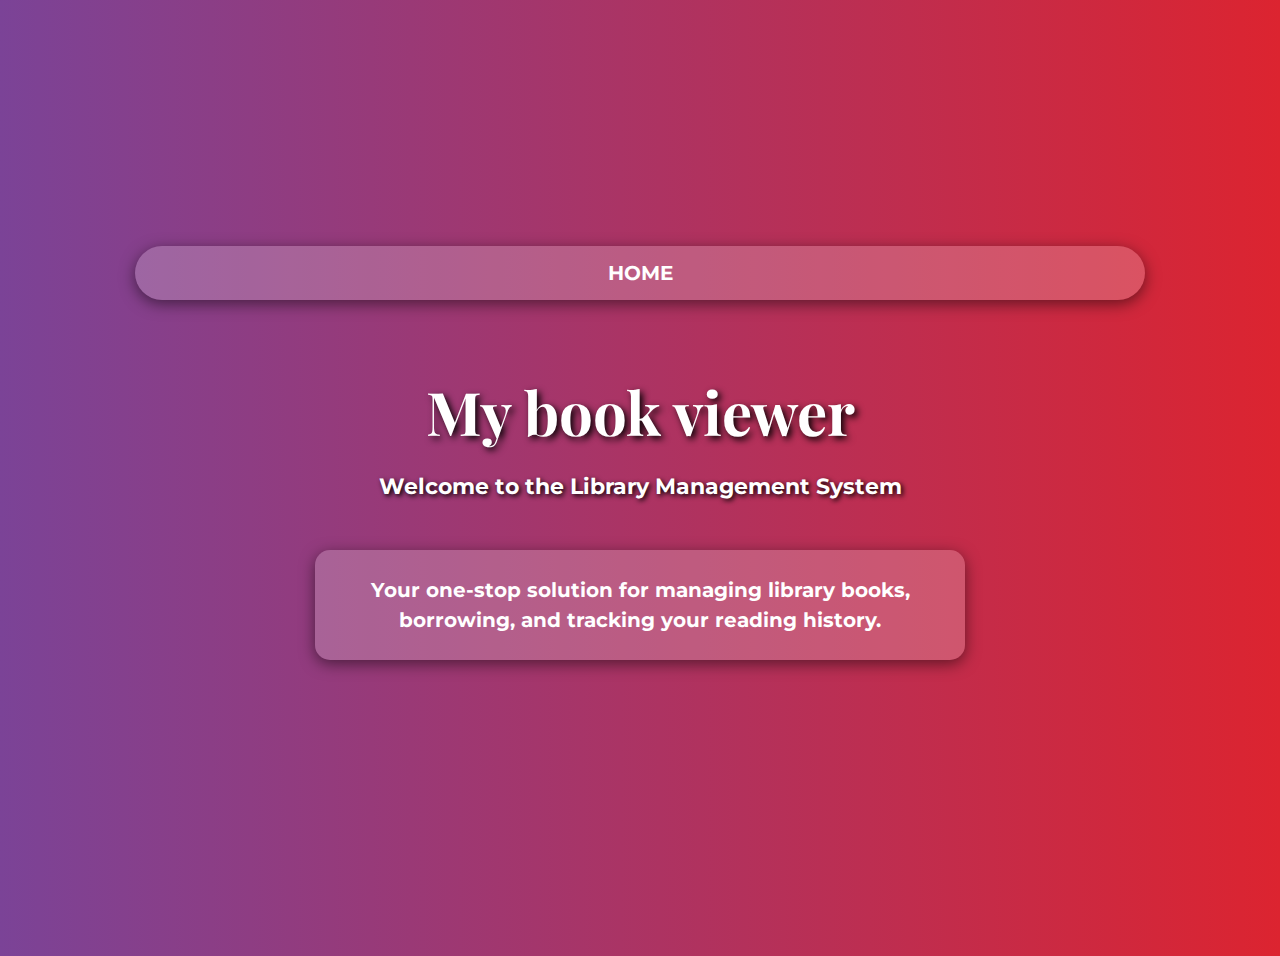
<file: index.html>
<!DOCTYPE html>
<html lang="en">
<head>
    <meta charset="UTF-8">
    <meta name="viewport" content="width=device-width, initial-scale=1.0">
    <title>My Blog</title>
    <link rel="stylesheet" href="home.css">
    <link rel="preconnect" href="https://fonts.googleapis.com">
<link rel="preconnect" href="https://fonts.gstatic.com" crossorigin>
<link href="https://fonts.googleapis.com/css2?family=Montserrat:wght@400;700&family=Playfair+Display:wght@700&display=swap" rel="stylesheet">
<body>
    <nav>
        <a href="library.html">Home</a>
    </nav>
    <header>
        <h1>My book viewer</h1>
        <p>Welcome to the Library Management System</p>
    </header>
    <section class="intro">
        <p>Your one-stop solution for managing library books, borrowing, and tracking your reading history.</p>
    </section>
</body>
</html>
</file>
<file: home.css>
body {
    font-family: 'Montserrat', sans-serif;
    background: linear-gradient(to right, #7b4397, #dc2430);
    color: #fff;
    text-align: center;
    padding: 20px;
    display: flex;
    flex-direction: column;
    align-items: center;
    justify-content: center;
    min-height: 100vh;
}

nav {
    background-color: rgba(255, 255, 255, 0.2);
    padding: 15px;
    border-radius: 50px;
    box-shadow: 0px 4px 15px rgba(0, 0, 0, 0.5);
    margin-bottom: 30px;
    display: flex;
    justify-content: center;
    width: 80%;
}

nav a {
    color: #fff;
    text-decoration: none;
    margin: 0 15px;
    font-size: 20px;
    font-weight: bold;
    text-transform: uppercase;
    transition: color 0.3s ease, transform 0.3s ease;
}

nav a:hover {
    color: #FFD700; 
    transform: scale(1.1);
}

header h1 {
    font-size: 60px;
    margin-bottom: 10px;
    text-shadow: 3px 3px 7px #000;
    animation: fadeInDown 1s ease-out;
    font-family: 'Playfair Display', serif;
}

header p {
    font-size: 22px;
    margin-bottom: 30px;
    text-shadow: 2px 2px 5px #000;
    animation: fadeInUp 1s ease-out;
    font-weight: bold;
}

.intro p {
    font-size: 20px;
    line-height: 1.5;
    margin-bottom: 50px;
    background-color: rgba(255, 255, 255, 0.2);
    padding: 25px;
    border-radius: 15px;
    display: inline-block;
    max-width: 600px;
    text-align: center;
    animation: fadeIn 1.5s ease-in-out;
    font-weight: bold;
    box-shadow: 0px 4px 15px rgba(0, 0, 0, 0.5);
}

@keyframes fadeInDown {
    from {
        opacity: 0;
        transform: translateY(-20px);
    }
    to {
        opacity: 1;
        transform: translateY(0);
    }
}

@keyframes fadeInUp {
    from {
        opacity: 0;
        transform: translateY(20px);
    }
    to {
        opacity: 1;
        transform: translateY(0);
    }
}

@keyframes fadeIn {
    from {
        opacity: 0;
    }
    to {
        opacity: 1;
    }
}

@media (max-width: 768px) {
    header h1 {
        font-size: 40px;
    }

    header p {
        font-size: 20px;
    }

    nav a {
        font-size: 16px;
        margin: 0 8px;
    }

    .intro p {
        font-size: 18px;
        padding: 20px;
    }
}
</file>
